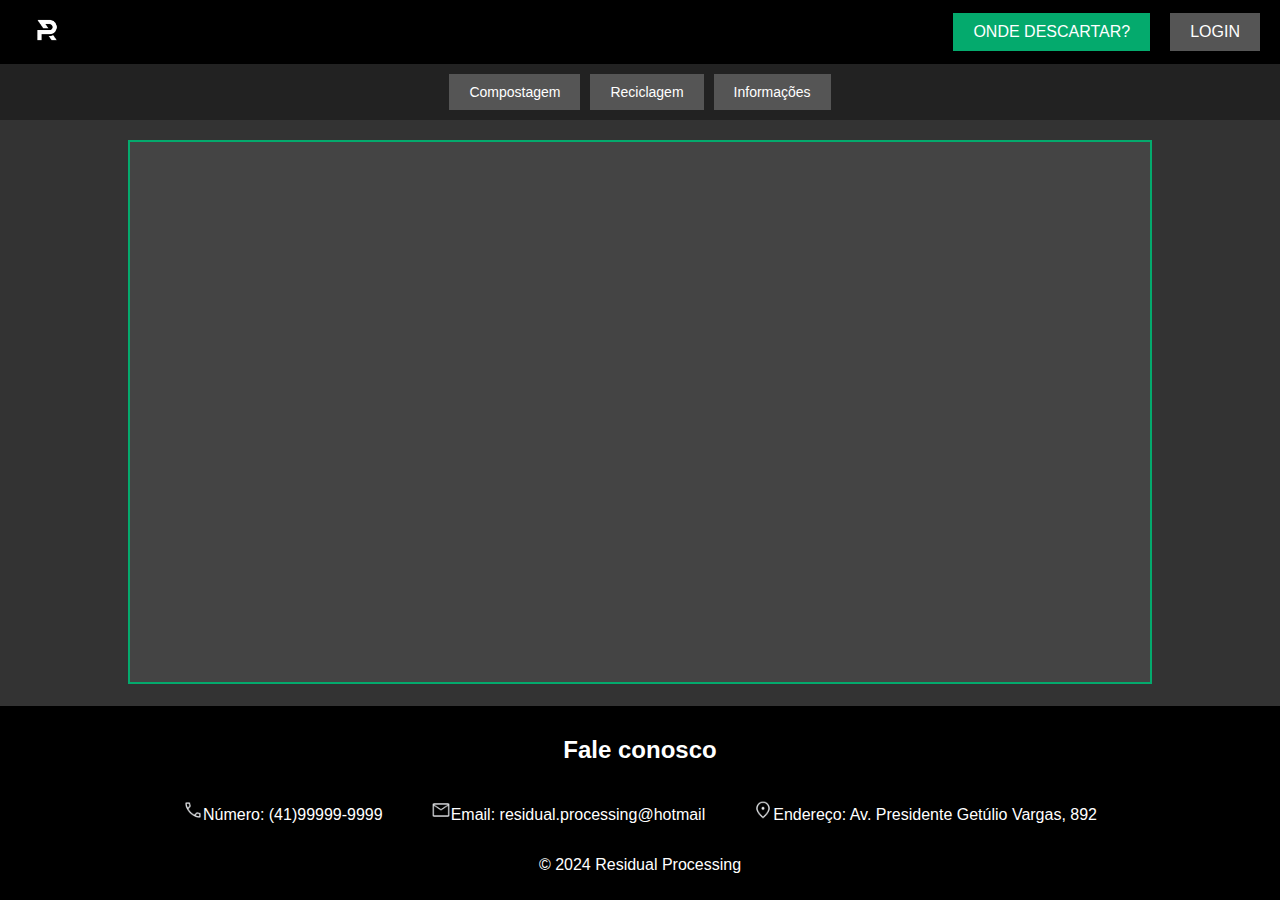
<file: index.html>
<!DOCTYPE html>
<html lang="pt-BR">
<head>
    <meta charset="UTF-8">
    <meta name="viewport" content="width=device-width, initial-scale=1.0">
    <link rel="apple-touch-icon" sizes="180x180" href="/apple-touch-icon.png">
    <link rel="icon" type="image/png" sizes="32x32" href="/favicon-32x32.png">
    <link rel="icon" type="image/png" sizes="16x16" href="/favicon-16x16.png">
    <title>Residual Processing</title>
    <link rel="stylesheet" href="styles/style.css">
</head>
<body>
    <header>
        <div class="logo">
          <a href="index.html"><img src="images/ResidualProcessingLogo.png" alt="Residual Processing"></a>
        </div>
        <nav class="main-nav">
            <a href="onde_descartar.html"><button class="descartar">ONDE DESCARTAR?</button></a>
            <a href="login.html"><button class="login">LOGIN</button></a>
        </nav>
    </header>
    <section class="categories">
      <a href="compostagem.html"><button>Compostagem</button></a>
      <a href="reciclagem.html"><button>Reciclagem</button></a>
      <a href="informacoes.html"><button>Informações</button></a>
    </section>

    <div class="mapa">
      <iframe src="https://geocuritiba.ippuc.org.br/MapaCadastral/" frameborder="0"></iframe>
    </div>

    <footer style="background-color: #000; text-align: center;">
      <h2>Fale conosco</h2>
      <div class="contato" style="display: flex; align-items: center; justify-content: center; gap: 3rem;">
        <p><img src="images/telefone.png" alt="" style="max-width: 20px;">Número: (41)99999-9999</p>
        <p><img src="images/email.png" alt="" style="max-width: 20px;">Email: residual.processing@hotmail</p>
        <p><img src="images/endereco.png" alt="" style="max-width: 20px;">Endereço: Av. Presidente Getúlio Vargas, 892</p>
      </div>
      <p>&copy 2024 Residual Processing</p>
    </footer>
</body>
</html>
</file>
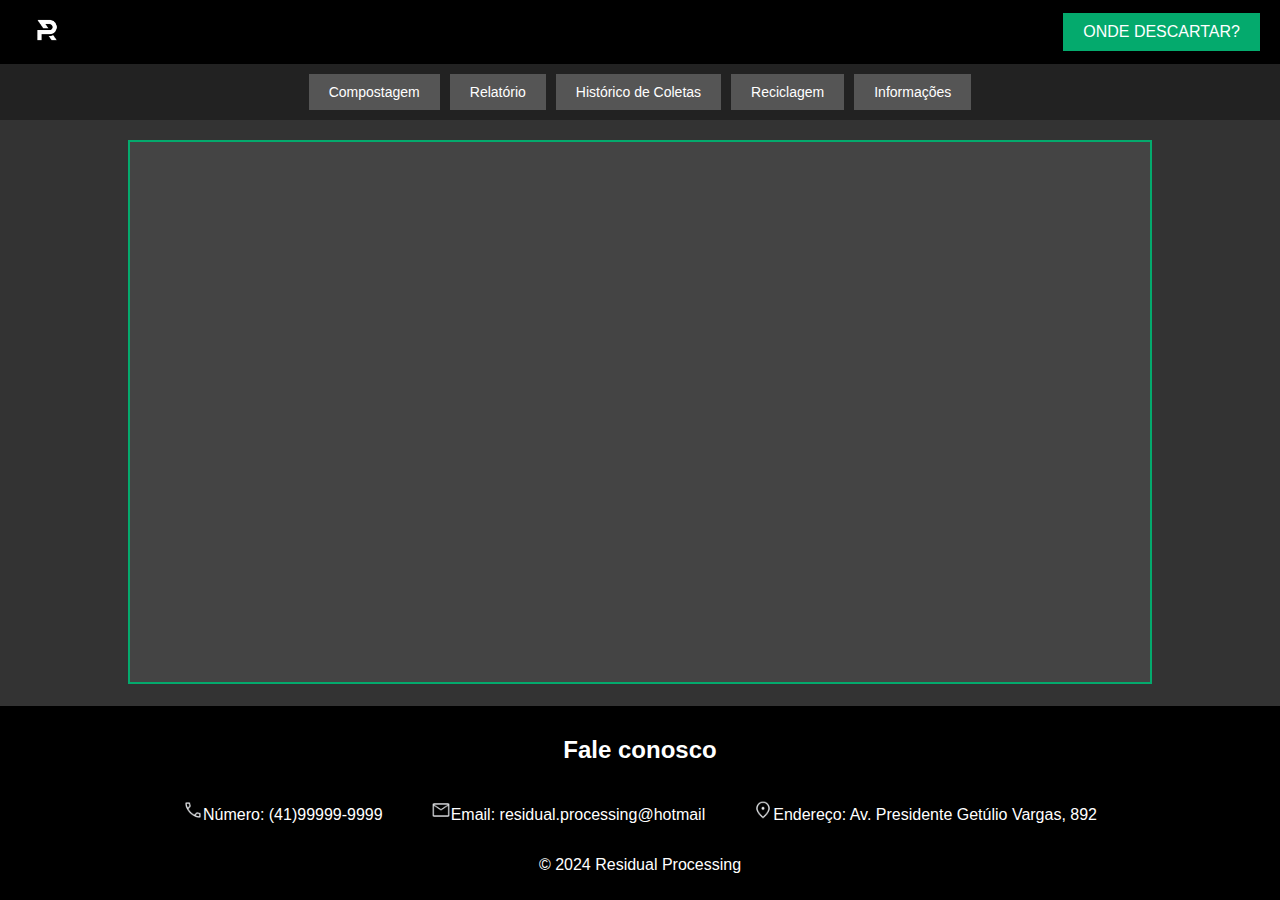
<file: cadastrado.html>
<!DOCTYPE html>
<html lang="pt-BR">
<head>
    <meta charset="UTF-8">
    <meta name="viewport" content="width=device-width, initial-scale=1.0">
    <link rel="apple-touch-icon" sizes="180x180" href="/apple-touch-icon.png">
    <link rel="icon" type="image/png" sizes="32x32" href="/favicon-32x32.png">
    <link rel="icon" type="image/png" sizes="16x16" href="/favicon-16x16.png">
    <title>Residual Processing</title>
    <link rel="stylesheet" href="styles/style_cadastrado.css">
</head>
<body>
    <header>
        <div class="logo">
          <a href="index.html"><img src="images/ResidualProcessingLogo.png" alt="Residual Processing"></a>
        </div>
        <nav class="main-nav">
            <button class="descartar">ONDE DESCARTAR?</button>
        </nav>
    </header>
    <section class="categories">
      <a href="compostagem.html"><button>Compostagem</button></a>
      <a href="relatorio.html"><button>Relatório</button></a>
      <a href="historico_de_coletas.html"><button>Histórico de Coletas</button></a>
      <a href="reciclagem.html"><button>Reciclagem</button></a>
      <a href="informacoes.html"><button>Informações</button></a>
    </section>

    <div class="mapa">
      <iframe src="https://geocuritiba.ippuc.org.br/MapaCadastral/" frameborder="0"></iframe>
    </div>

    <footer style="background-color: #000; text-align: center;">
      <h2>Fale conosco</h2>
      <div class="contato" style="display: flex; align-items: center; justify-content: center; gap: 3rem;">
        <p><img src="images/telefone.png" alt="" style="max-width: 20px;">Número: (41)99999-9999</p>
        <p><img src="images/email.png" alt="" style="max-width: 20px;">Email: residual.processing@hotmail</p>
        <p><img src="images/endereco.png" alt="" style="max-width: 20px;">Endereço: Av. Presidente Getúlio Vargas, 892</p>
      </div>
      <p>&copy 2024 Residual Processing</p>
    </footer>
</body>
</html>
</file>
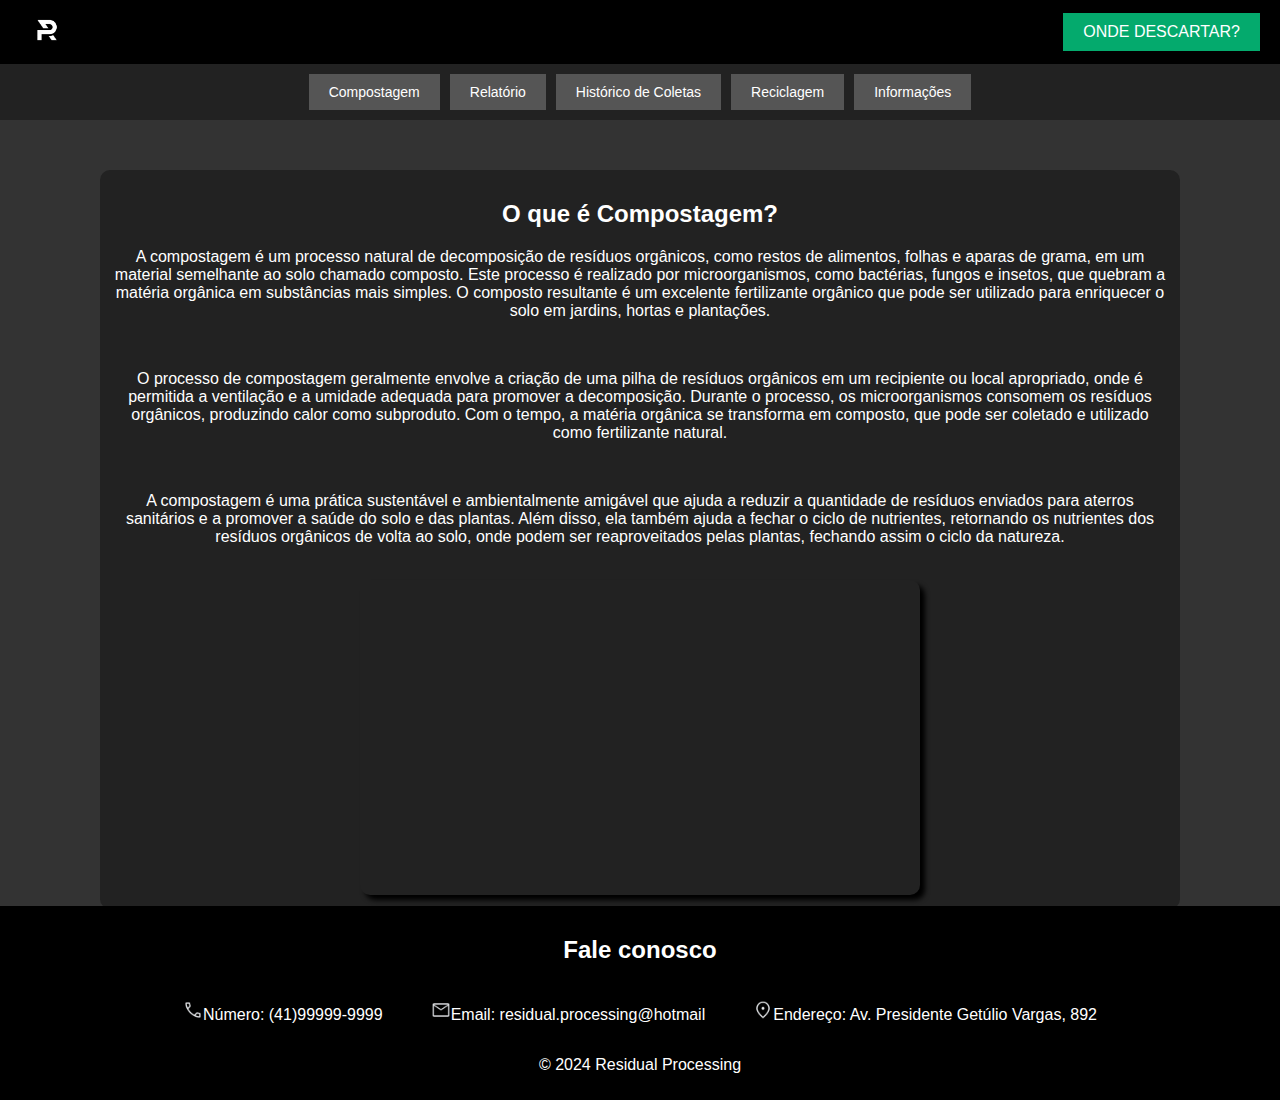
<file: compostagem.html>
<!DOCTYPE html>
<html lang="pt-BR">
<head>
    <meta charset="UTF-8">
    <meta name="viewport" content="width=device-width, initial-scale=1.0">
    <link rel="apple-touch-icon" sizes="180x180" href="/apple-touch-icon.png">
    <link rel="icon" type="image/png" sizes="32x32" href="/favicon-32x32.png">
    <link rel="icon" type="image/png" sizes="16x16" href="/favicon-16x16.png">
    <title>Compostagem</title>
    <link rel="stylesheet" href="styles/style.css">
</head>
<body>
    <header>
        <div class="logo">
            <a href="index.html"><img src="images/ResidualProcessingLogo.png" alt="Residual Processing"></a>
        </div>
        <nav class="main-nav">
            <button class="descartar">ONDE DESCARTAR?</button>
        </nav>
    </header>
    <section class="categories">
        <a href="compostagem.html"><button>Compostagem</button></a>
        <a href="relatorio.html"><button>Relatório</button></a>
        <a href="historico_de_coletas.html"><button>Histórico de Coletas</button></a>
        <a href="reciclagem.html"><button>Reciclagem</button></a>
        <a href="informacoes.html"><button>Informações</button></a>
    </section>

    <div class="content">
        <div class="recycling-page">
            <div class="topic">
                <h2>O que é Compostagem?</h2>
                <p>A compostagem é um processo natural de decomposição de resíduos orgânicos, como restos de alimentos, folhas e aparas de grama, em um material semelhante ao solo chamado composto. Este processo é realizado por microorganismos, como bactérias, fungos e insetos, que quebram a matéria orgânica em substâncias mais simples. O composto resultante é um excelente fertilizante orgânico que pode ser utilizado para enriquecer o solo em jardins, hortas e plantações.</p><br>
                <p>O processo de compostagem geralmente envolve a criação de uma pilha de resíduos orgânicos em um recipiente ou local apropriado, onde é permitida a ventilação e a umidade adequada para promover a decomposição. Durante o processo, os microorganismos consomem os resíduos orgânicos, produzindo calor como subproduto. Com o tempo, a matéria orgânica se transforma em composto, que pode ser coletado e utilizado como fertilizante natural.</p><br>
                <p>A compostagem é uma prática sustentável e ambientalmente amigável que ajuda a reduzir a quantidade de resíduos enviados para aterros sanitários e a promover a saúde do solo e das plantas. Além disso, ela também ajuda a fechar o ciclo de nutrientes, retornando os nutrientes dos resíduos orgânicos de volta ao solo, onde podem ser reaproveitados pelas plantas, fechando assim o ciclo da natureza.</p><br>
                <iframe width="560" height="315" src="https://www.youtube.com/embed/Hg742fMqJIY" title="Sustentabilidade em 1 minuto: o que é compostagem?" frameborder="0" allow="accelerometer; autoplay; clipboard-write; encrypted-media; gyroscope; picture-in-picture; web-share" referrerpolicy="strict-origin-when-cross-origin" allowfullscreen style="border-radius: 10px; box-shadow: #000 5px 5px 5px;"></iframe>
            </div>
        </div>
    </div>

    <footer style="background-color: #000; text-align: center;  position: absolute; bottom: -200px;">
        <h2>Fale conosco</h2>
        <div class="contato" style="display: flex; align-items: center; justify-content: center; gap: 3rem;">
            <p><img src="images/telefone.png" alt="" style="max-width: 20px;">Número: (41)99999-9999</p>
            <p><img src="images/email.png" alt="" style="max-width: 20px;">Email: residual.processing@hotmail</p>
            <p><img src="images/endereco.png" alt="" style="max-width: 20px;">Endereço: Av. Presidente Getúlio Vargas, 892</p>
        </div>
        <p>&copy 2024 Residual Processing</p>
    </footer>
</body>
</html>
</file>
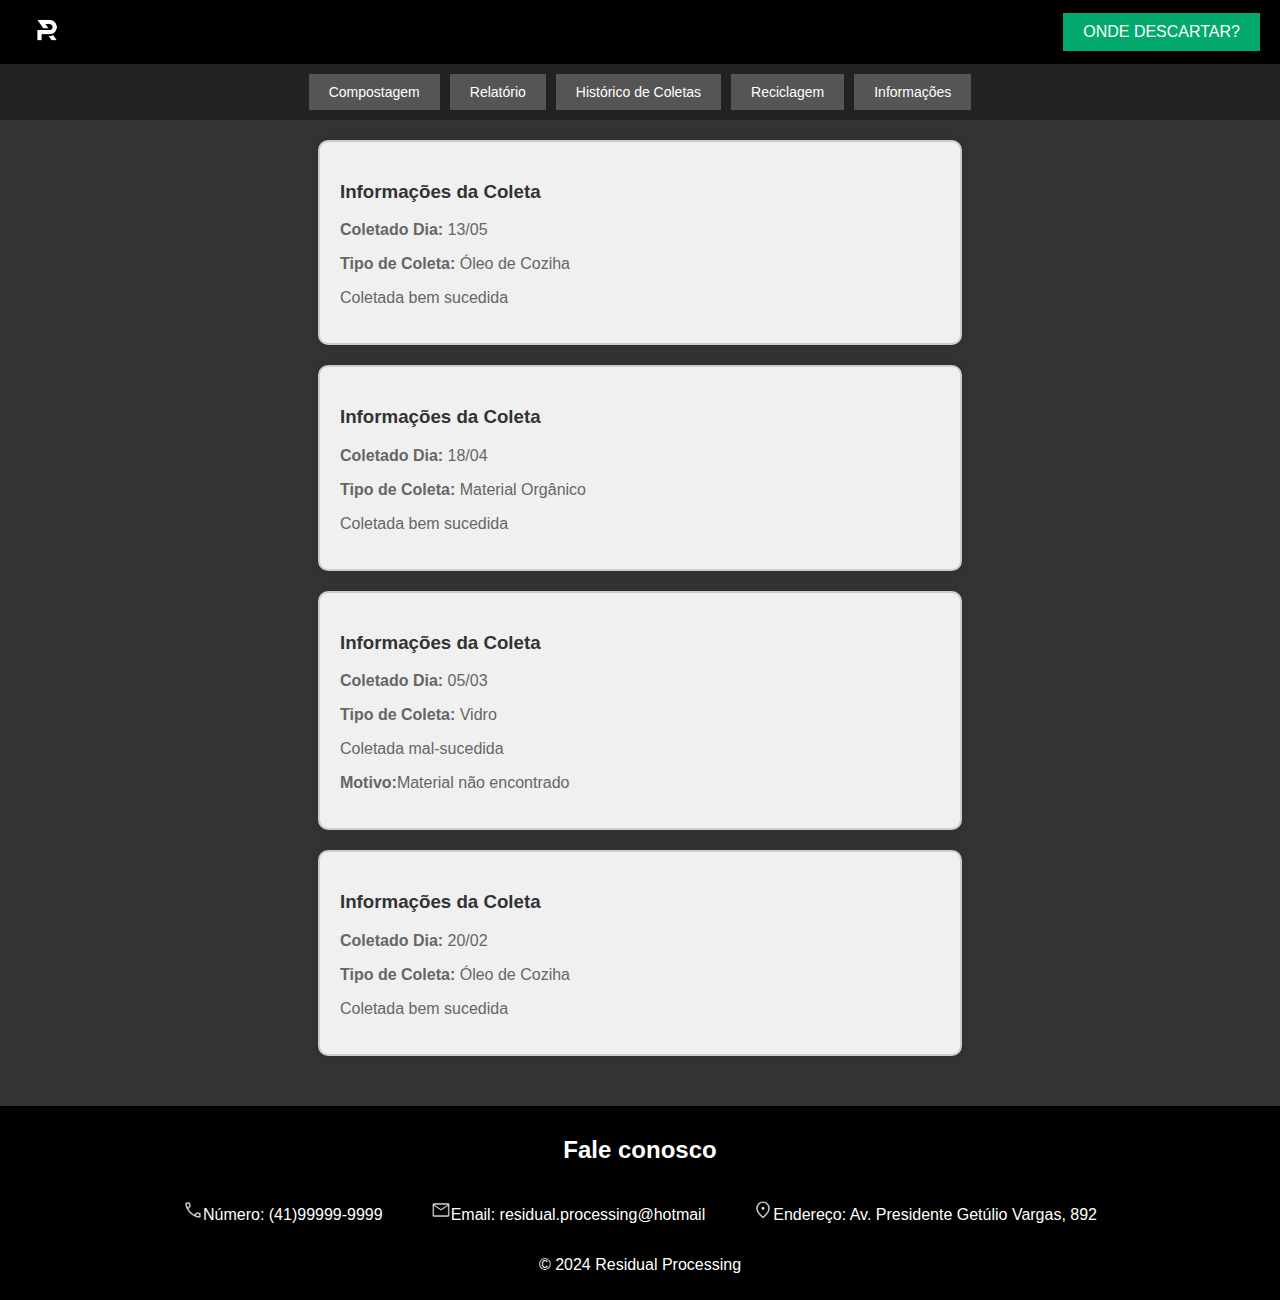
<file: historico_de_coletas.html>
<!DOCTYPE html>
<html lang="pt-BR">
<head>
    <meta charset="UTF-8">
    <meta name="viewport" content="width=device-width, initial-scale=1.0">
    <link rel="apple-touch-icon" sizes="180x180" href="/apple-touch-icon.png">
    <link rel="icon" type="image/png" sizes="32x32" href="/favicon-32x32.png">
    <link rel="icon" type="image/png" sizes="16x16" href="/favicon-16x16.png">
    <title>Histórico de coletas</title>
    <link rel="stylesheet" href="styles/style.css">
</head>
<body><!DOCTYPE html>
<html lang="pt-BR">
<head>
    <meta charset="UTF-8">
    <meta name="viewport" content="width=device-width, initial-scale=1.0">
    <title>Residual Processing</title>
    <link rel="stylesheet" href="styles/style.css">
</head>
<body>
    <header>
        <div class="logo">
            <a href="index.html"><img src="images/ResidualProcessingLogo.png" alt="Residual Processing"></a>
        </div>
        <nav class="main-nav">
        <a href="onde_descartar.html"><button class="descartar">ONDE DESCARTAR?</button></a>
        </nav>
    </header>
    <section class="categories">
        <a href="compostagem.html"><button>Compostagem</button></a>
        <a href="relatorio.html"><button>Relatório</button></a>
        <a href="historico_de_coletas.html"><button>Histórico de Coletas</button></a>
        <a href="reciclagem.html"><button>Reciclagem</button></a>
        <a href="informacoes.html"><button>Informações</button></a>
    </section>

    <div class="info-box">
        <h3>Informações da Coleta</h3>
        <p><span class="bold">Coletado Dia:</span> 13/05</p>
        <p><span class="bold">Tipo de Coleta:</span> Óleo de Coziha</p>
        <p>Coletada bem sucedida</p>
    </div>
    <div class="info-box">
        <h3>Informações da Coleta</h3>
        <p><span class="bold">Coletado Dia:</span> 18/04</p>
        <p><span class="bold">Tipo de Coleta:</span> Material Orgânico</p>
        <p>Coletada bem sucedida</p>
    </div>
    <div class="info-box">
        <h3>Informações da Coleta</h3>
        <p><span class="bold">Coletado Dia:</span> 05/03</p>
        <p><span class="bold">Tipo de Coleta:</span> Vidro</p>
        <p>Coletada mal-sucedida</p>
        <p><span class="bold">Motivo:</span>Material não encontrado</p>
    </div>
    <div class="info-box">
        <h3>Informações da Coleta</h3>
        <p><span class="bold">Coletado Dia:</span> 20/02</p>
        <p><span class="bold">Tipo de Coleta:</span> Óleo de Coziha</p>
        <p>Coletada bem sucedida</p>
    </div>

    <footer style="background-color: #000; text-align: center; position: absolute; bottom: -400px;">
      <h2>Fale conosco</h2>
      <div class="contato" style="display: flex; align-items: center; justify-content: center; gap: 3rem;">
        <p><img src="images/telefone.png" alt="" style="max-width: 20px;">Número: (41)99999-9999</p>
        <p><img src="images/email.png" alt="" style="max-width: 20px;">Email: residual.processing@hotmail</p>
        <p><img src="images/endereco.png" alt="" style="max-width: 20px;">Endereço: Av. Presidente Getúlio Vargas, 892</p>
      </div>
      <p>&copy 2024 Residual Processing</p>
    </footer>
</body>
</html>
</file>
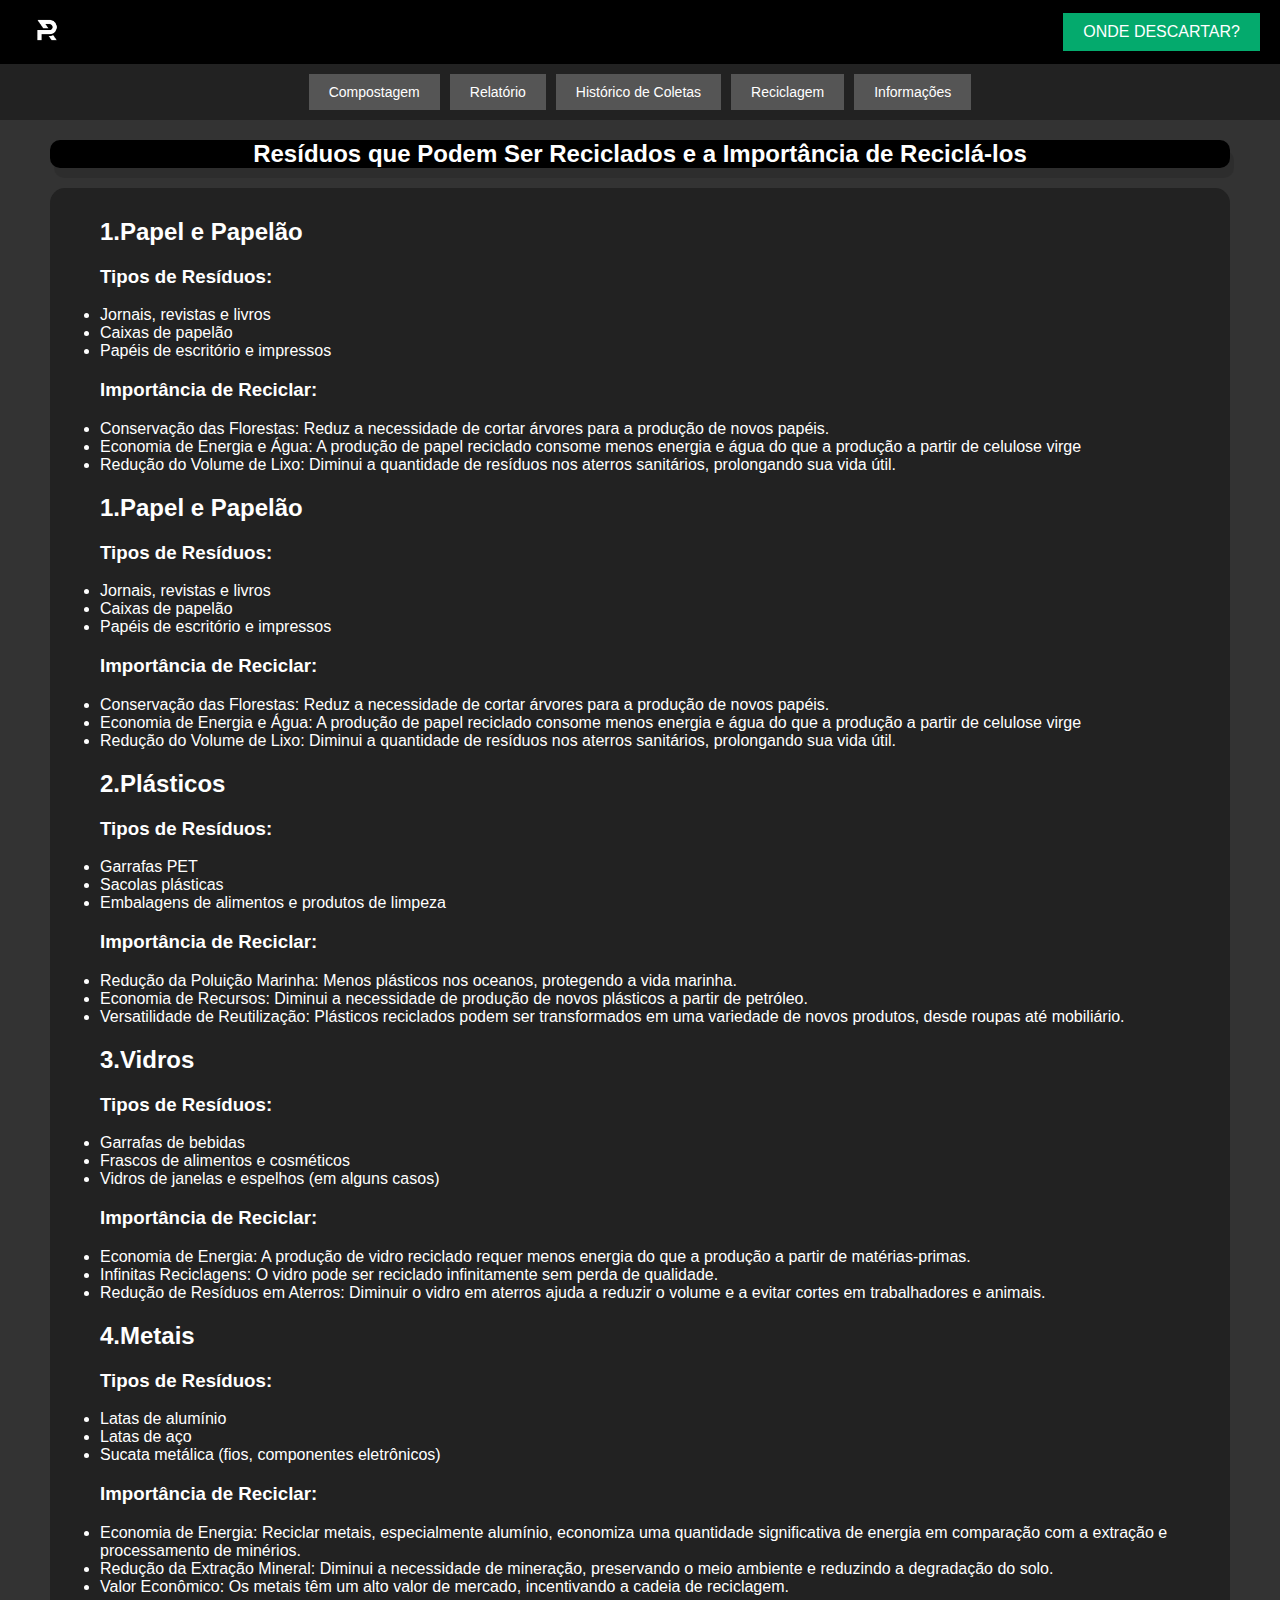
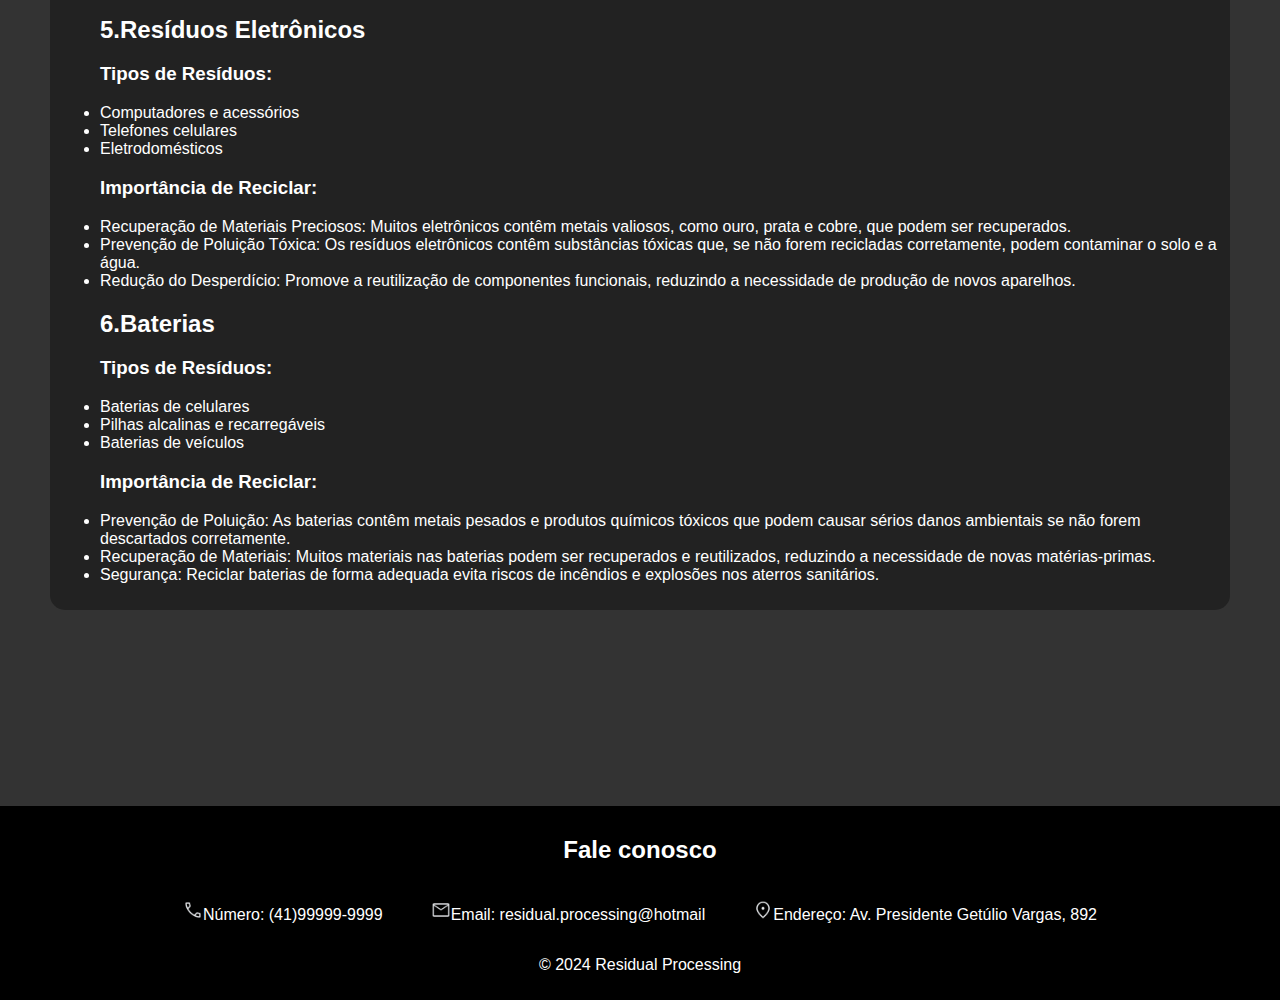
<file: informacoes.html>
<!DOCTYPE html>
<html lang="pt-BR">
<head>
    <meta charset="UTF-8">
    <meta name="viewport" content="width=device-width, initial-scale=1.0">
    <link rel="apple-touch-icon" sizes="180x180" href="/apple-touch-icon.png">
    <link rel="icon" type="image/png" sizes="32x32" href="/favicon-32x32.png">
    <link rel="icon" type="image/png" sizes="16x16" href="/favicon-16x16.png">
    <title>Informações</title>
    <link rel="stylesheet" href="styles/style.css">
</head>
<body>
    <header>
        <div class="logo">
          <a href="index.html"><img src="images/ResidualProcessingLogo.png" alt="Residual Processing"></a>
        </div>
        <nav class="main-nav">
            <a href="onde_descartar.html"><button class="descartar">ONDE DESCARTAR?</button></a>
        </nav>
    </header>
    <section class="categories">
      <a href="compostagem.html"><button>Compostagem</button></a>
      <a href="relatorio.html"><button>Relatório</button></a>
      <a href="historico_de_coletas.html"><button>Histórico de Coletas</button></a>
      <a href="reciclagem.html"><button>Reciclagem</button></a>
      <a href="informacoes.html"><button>Informações</button></a>
    </section>

    <div class="titulo_informacoes">
      <h2>Resíduos que Podem Ser Reciclados e a Importância de Reciclá-los</h2>
    </div>

    <div class="materiais_reciclagem"> 
      <div class="itens_reciclagem">
        <ul>
          <h2>
            1.Papel e Papelão
          </h2>
          <h3>
            Tipos de Resíduos:
          </h3>
          <li>Jornais, revistas e livros</li>
          <li>Caixas de papelão</li>
          <li>Papéis de escritório e impressos</li>
          <h3>
            Importância de Reciclar:
          </h3>
          <li>Conservação das Florestas: Reduz a necessidade de cortar árvores para a produção de novos papéis.</li>
          <li>Economia de Energia e Água: A produção de papel reciclado consome menos energia e água do que a produção a partir de celulose virge</li>
          <li>Redução do Volume de Lixo: Diminui a quantidade de resíduos nos aterros sanitários, prolongando sua vida útil.</li>
        </ul>
      </div>
      <div class="itens_reciclagem">
        <ul>
          <h2>
            1.Papel e Papelão
          </h2>
          <h3>
            Tipos de Resíduos:
          </h3>
          <li>Jornais, revistas e livros</li>
          <li>Caixas de papelão</li>
          <li>Papéis de escritório e impressos</li>
          <h3>
            Importância de Reciclar:
          </h3>
          <li>Conservação das Florestas: Reduz a necessidade de cortar árvores para a produção de novos papéis.</li>
          <li>Economia de Energia e Água: A produção de papel reciclado consome menos energia e água do que a produção a partir de celulose virge</li>
          <li>Redução do Volume de Lixo: Diminui a quantidade de resíduos nos aterros sanitários, prolongando sua vida útil.</li>
        </ul>
      </div>
      <div class="itens_reciclagem">
        <ul>
          <h2>
            2.Plásticos
          </h2>
          <h3>
            Tipos de Resíduos:
          </h3>
          <li>Garrafas PET</li>
          <li>Sacolas plásticas</li>
          <li>Embalagens de alimentos e produtos de limpeza</li>
          <h3>
            Importância de Reciclar:
          </h3>
          <li>Redução da Poluição Marinha: Menos plásticos nos oceanos, protegendo a vida marinha.</li>
          <li>Economia de Recursos: Diminui a necessidade de produção de novos plásticos a partir de petróleo.</li>
          <li>Versatilidade de Reutilização: Plásticos reciclados podem ser transformados em uma variedade de novos produtos, desde roupas até mobiliário.</li>
        </ul>
      </div>
      <div class="itens_reciclagem">
        <ul>
          <h2>
            3.Vidros
          </h2>
          <h3>
            Tipos de Resíduos:
          </h3>
          <li>Garrafas de bebidas</li>
          <li>Frascos de alimentos e cosméticos</li>
          <li>Vidros de janelas e espelhos (em alguns casos)</li>
          <h3>
            Importância de Reciclar:
          </h3>
          <li>Economia de Energia: A produção de vidro reciclado requer menos energia do que a produção a partir de matérias-primas.</li>
          <li>Infinitas Reciclagens: O vidro pode ser reciclado infinitamente sem perda de qualidade.</li>
          <li>Redução de Resíduos em Aterros: Diminuir o vidro em aterros ajuda a reduzir o volume e a evitar cortes em trabalhadores e animais.</li>
        </ul>
      </div>
      <div class="itens_reciclagem">
        <ul>
          <h2>
            4.Metais
          <h3>
            Tipos de Resíduos:
          </h3>
          <li>Latas de alumínio</li>
          <li>Latas de aço</li>
          <li>Sucata metálica (fios, componentes eletrônicos)</li>
          <h3>
            Importância de Reciclar:
          </h3>
          <li>Economia de Energia: Reciclar metais, especialmente alumínio, economiza uma quantidade significativa de energia em comparação com a extração e processamento de minérios.</li>
          <li>Redução da Extração Mineral: Diminui a necessidade de mineração, preservando o meio ambiente e reduzindo a degradação do solo.</li>
          <li>Valor Econômico: Os metais têm um alto valor de mercado, incentivando a cadeia de reciclagem.</li>
        </ul>
      </div>
      <div class="itens_reciclagem">
        <ul>
          <h2>
            5.Resíduos Eletrônicos
          </h2>
          <h3>
            Tipos de Resíduos:
          </h3>
          <li>Computadores e acessórios</li>
          <li>Telefones celulares</li>
          <li>Eletrodomésticos</li>
          <h3>
            Importância de Reciclar:
          </h3>
          <li>Recuperação de Materiais Preciosos: Muitos eletrônicos contêm metais valiosos, como ouro, prata e cobre, que podem ser recuperados.</li>
          <li>Prevenção de Poluição Tóxica: Os resíduos eletrônicos contêm substâncias tóxicas que, se não forem recicladas corretamente, podem contaminar o solo e a água.</li>
          <li>Redução do Desperdício: Promove a reutilização de componentes funcionais, reduzindo a necessidade de produção de novos aparelhos.</li>
        </ul>
      </div>
      <div class="itens_reciclagem">
        <ul>
          <h2>
            6.Baterias
          </h2>
          <h3>
            Tipos de Resíduos:
          </h3>
          <li>Baterias de celulares</li>
          <li>Pilhas alcalinas e recarregáveis</li>
          <li>Baterias de veículos</li>
          <h3>
            Importância de Reciclar:
          </h3>
          <li>Prevenção de Poluição: As baterias contêm metais pesados e produtos químicos tóxicos que podem causar sérios danos ambientais se não forem descartados corretamente.</li>
          <li>Recuperação de Materiais: Muitos materiais nas baterias podem ser recuperados e reutilizados, reduzindo a necessidade de novas matérias-primas.</li>
          <li>Segurança: Reciclar baterias de forma adequada evita riscos de incêndios e explosões nos aterros sanitários.</li>
        </ul>
      </div>
    </div>



    <footer style="background-color: #000; text-align: center; position: absolute; bottom: -1700px;">
      <h2>Fale conosco</h2>
      <div class="contato" style="display: flex; align-items: center; justify-content: center; gap: 3rem; ">
        <p><img src="images/telefone.png" alt="" style="max-width: 20px;">Número: (41)99999-9999</p>
        <p><img src="images/email.png" alt="" style="max-width: 20px;">Email: residual.processing@hotmail</p>
        <p><img src="images/endereco.png" alt="" style="max-width: 20px;">Endereço: Av. Presidente Getúlio Vargas, 892</p>
      </div>
      <p>&copy 2024 Residual Processing</p>
    </footer>
</body>
</html>
</file>
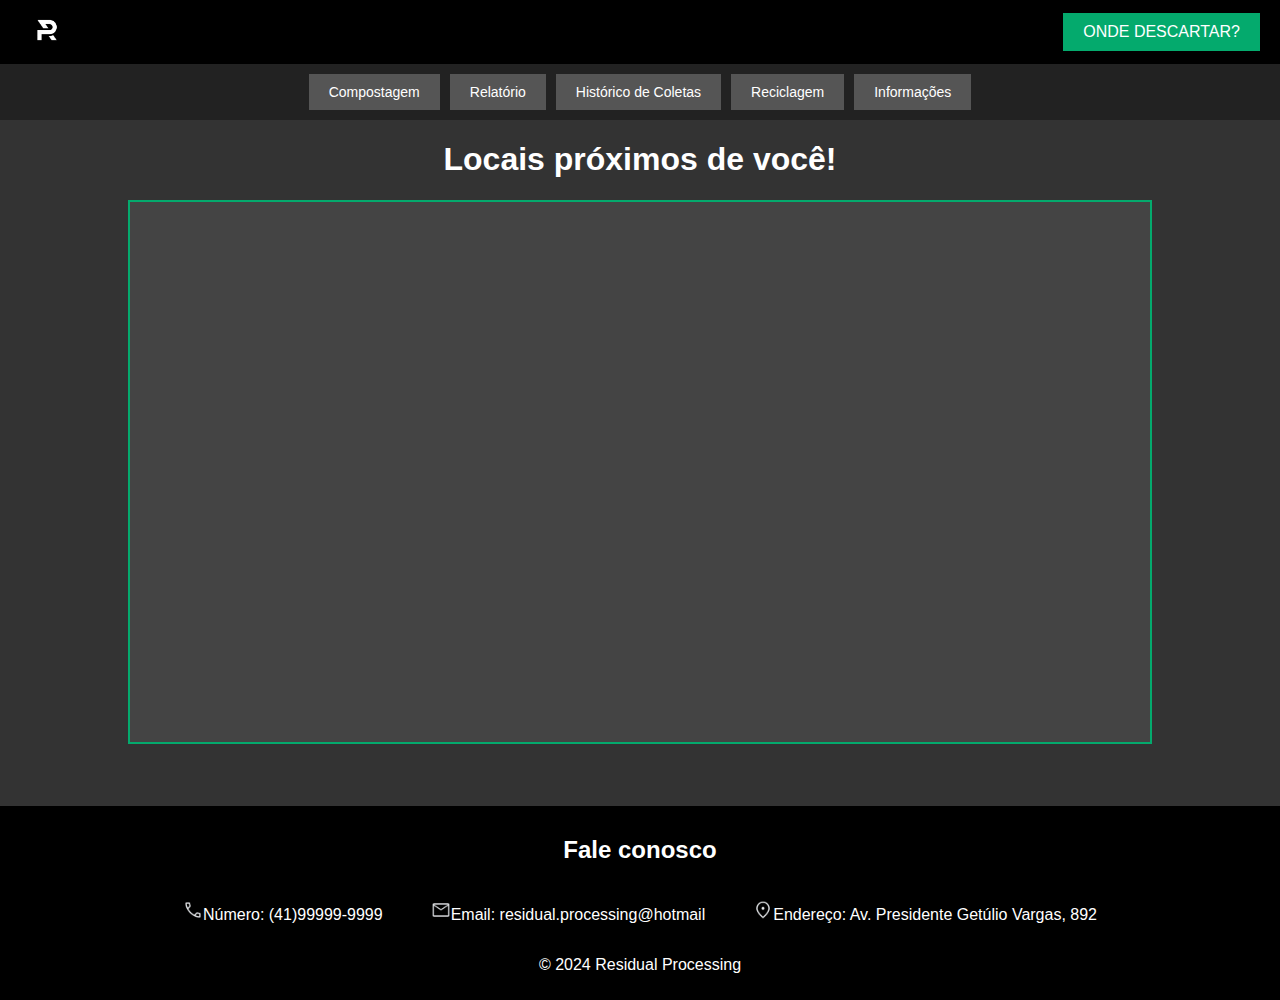
<file: onde_descartar.html>
<!DOCTYPE html>
<html lang="pt-BR">
<head>
    <meta charset="UTF-8">
    <meta name="viewport" content="width=device-width, initial-scale=1.0">
    <link rel="apple-touch-icon" sizes="180x180" href="/apple-touch-icon.png">
    <link rel="icon" type="image/png" sizes="32x32" href="/favicon-32x32.png">
    <link rel="icon" type="image/png" sizes="16x16" href="/favicon-16x16.png">
    <title>Onde descartar?</title>
    <link rel="stylesheet" href="styles/style.css">
</head>
<body>
    <header>
        <div class="logo">
            <a href="index.html"><img src="images/ResidualProcessingLogo.png" alt="Residual Processing"></a>
        </div>
        <nav class="main-nav">
        <a href="onde_descartar.html"><button class="descartar">ONDE DESCARTAR?</button></a>
        </nav>
    </header>
    <section class="categories">
        <a href="compostagem.html"><button>Compostagem</button></a>
        <a href="relatorio.html"><button>Relatório</button></a>
        <a href="historico_de_coletas.html"><button>Histórico de Coletas</button></a>
        <a href="reciclagem.html"><button>Reciclagem</button></a>
        <a href="informacoes.html"><button>Informações</button></a>
    </section>

    <h1 style="text-align: center;">Locais próximos de você!</h1>

    <div class="mapa">
      <iframe src="https://geocuritiba.ippuc.org.br/MapaCadastral/" frameborder="0"></iframe>
    </div>

    <footer style="background-color: #000; text-align: center; position: absolute; bottom: -100px;">
      <h2>Fale conosco</h2>
      <div class="contato" style="display: flex; align-items: center; justify-content: center; gap: 3rem;">
        <p><img src="images/telefone.png" alt="" style="max-width: 20px;">Número: (41)99999-9999</p>
        <p><img src="images/email.png" alt="" style="max-width: 20px;">Email: residual.processing@hotmail</p>
        <p><img src="images/endereco.png" alt="" style="max-width: 20px;">Endereço: Av. Presidente Getúlio Vargas, 892</p>
      </div>
      <p>&copy 2024 Residual Processing</p>
    </footer>
</body>
</html>
</file>
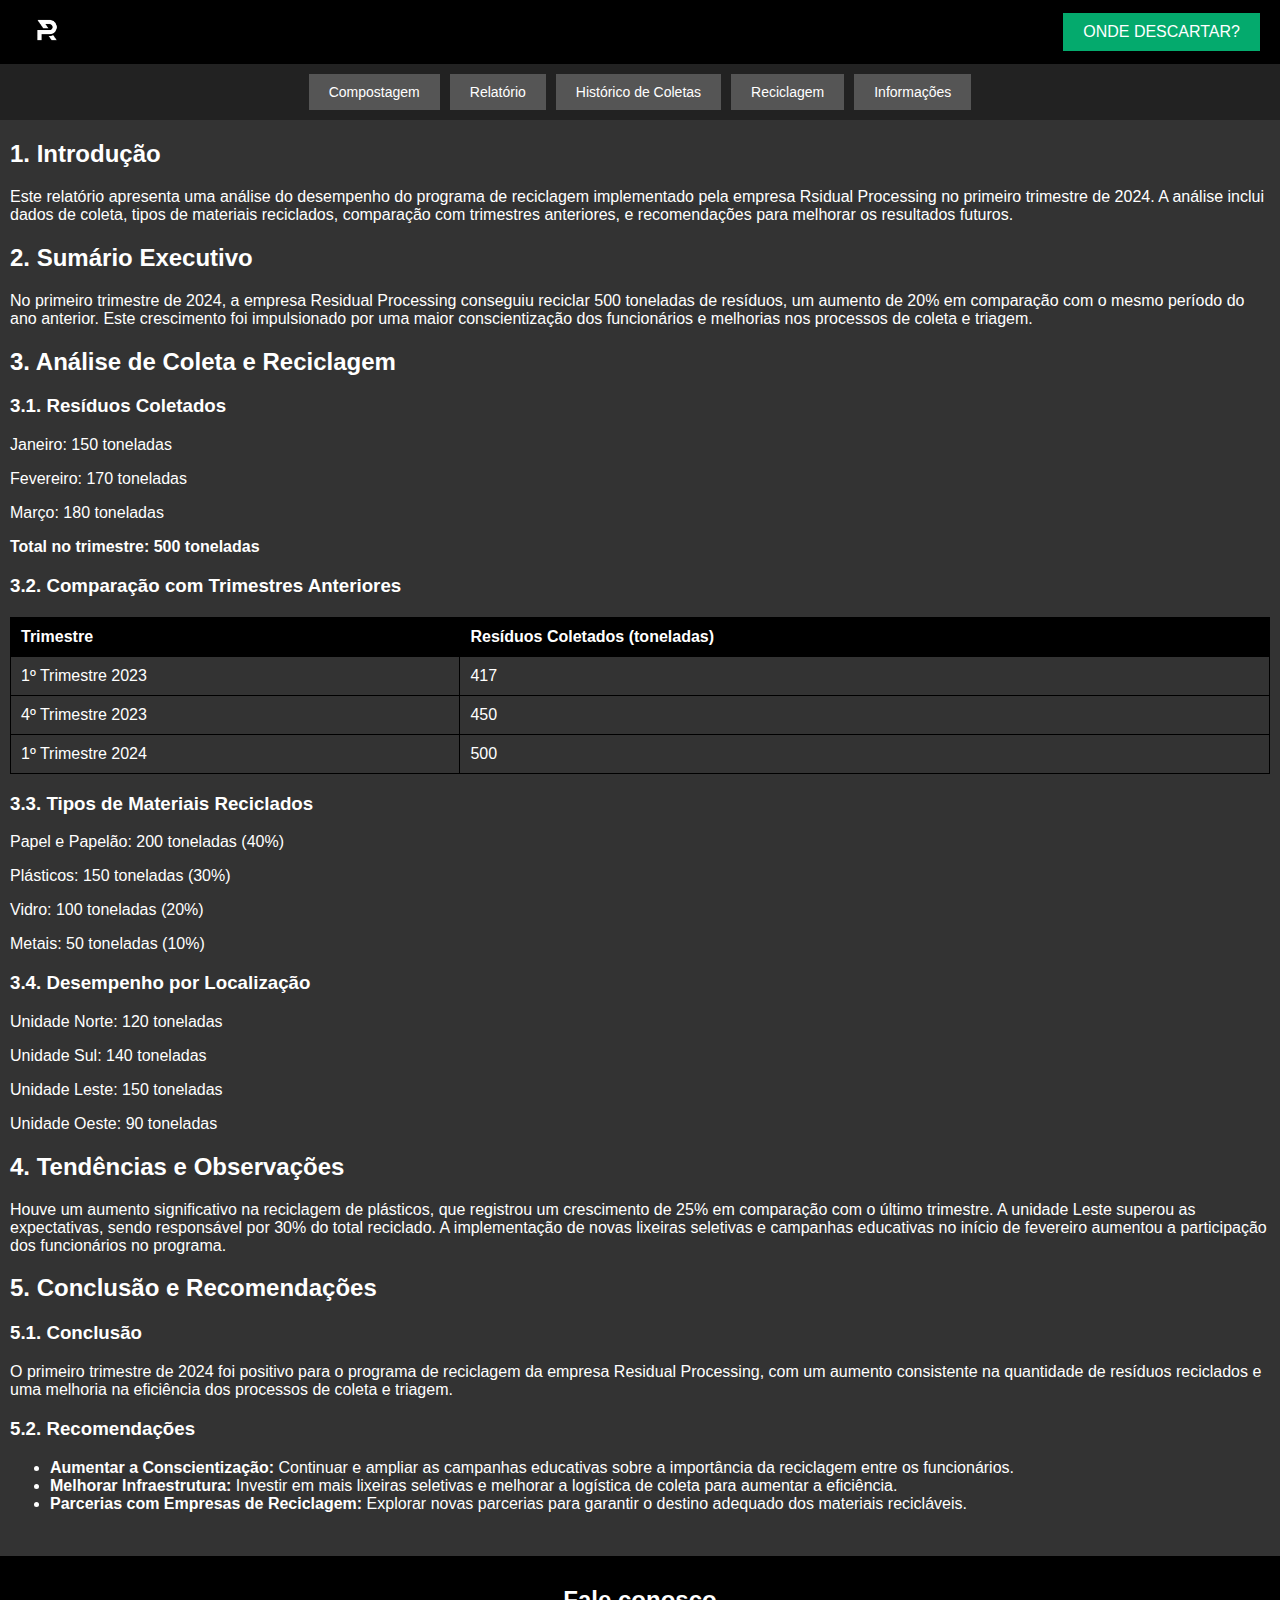
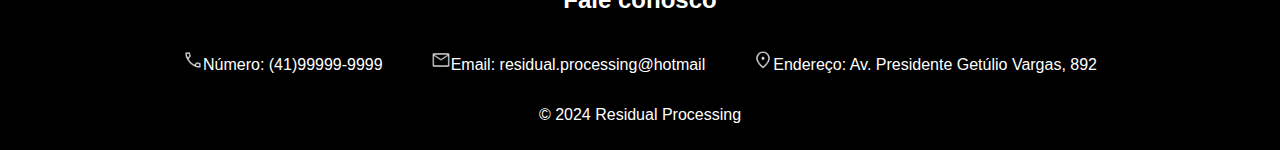
<file: relatorio.html>
<!DOCTYPE html>
<html lang="pt-BR">
<head>
    <meta charset="UTF-8">
    <meta name="viewport" content="width=device-width, initial-scale=1.0">
    <title>Residual Processing</title>
    <link rel="stylesheet" href="styles/style.css">
</head>
<body>
    <header>
        <div class="logo">
            <a href="index.html"><img src="images/ResidualProcessingLogo.png" alt="Residual Processing"></a>
        </div>
        <nav class="main-nav">
            <a href="onde_descartar.html"><button class="descartar">ONDE DESCARTAR?</button></a>
        </nav>
    </header>
    <section class="categories">
        <a href="compostagem.html"><button>Compostagem</button></a>
        <a href="relatorio.html"><button>Relatório</button></a>
        <a href="historico_de_coletas.html"><button>Histórico de Coletas</button></a>
        <a href="reciclagem.html"><button>Reciclagem</button></a>
        <a href="informacoes.html"><button>Informações</button></a>
    </section>

    <div class="relatorios">
        <section>
            <h2>1. Introdução</h2>
            <p>Este relatório apresenta uma análise do desempenho do programa de reciclagem implementado pela empresa Rsidual Processing no primeiro trimestre de 2024. A análise inclui dados de coleta, tipos de materiais reciclados, comparação com trimestres anteriores, e recomendações para melhorar os resultados futuros.</p>
        </section>

        <section>
            <h2>2. Sumário Executivo</h2>
            <p>No primeiro trimestre de 2024, a empresa Residual Processing conseguiu reciclar 500 toneladas de resíduos, um aumento de 20% em comparação com o mesmo período do ano anterior. Este crescimento foi impulsionado por uma maior conscientização dos funcionários e melhorias nos processos de coleta e triagem.</p>
        </section>

        <section>
            <h2>3. Análise de Coleta e Reciclagem</h2>
            <h3>3.1. Resíduos Coletados</h3>
            <p>Janeiro: 150 toneladas</p>
            <p>Fevereiro: 170 toneladas</p>
            <p>Março: 180 toneladas</p>
            <p><strong>Total no trimestre: 500 toneladas</strong></p>

            <h3>3.2. Comparação com Trimestres Anteriores</h3>
            <table>
                <thead>
                    <tr>
                        <th>Trimestre</th>
                        <th>Resíduos Coletados (toneladas)</th>
                    </tr>
                </thead>
                <tbody>
                    <tr>
                        <td>1º Trimestre 2023</td>
                        <td>417</td>
                    </tr>
                    <tr>
                        <td>4º Trimestre 2023</td>
                        <td>450</td>
                    </tr>
                    <tr>
                        <td>1º Trimestre 2024</td>
                        <td>500</td>
                    </tr>
                </tbody>
            </table>

            <h3>3.3. Tipos de Materiais Reciclados</h3>
            <p>Papel e Papelão: 200 toneladas (40%)</p>
            <p>Plásticos: 150 toneladas (30%)</p>
            <p>Vidro: 100 toneladas (20%)</p>
            <p>Metais: 50 toneladas (10%)</p>

            <h3>3.4. Desempenho por Localização</h3>
            <p>Unidade Norte: 120 toneladas</p>
            <p>Unidade Sul: 140 toneladas</p>
            <p>Unidade Leste: 150 toneladas</p>
            <p>Unidade Oeste: 90 toneladas</p>
        </section>

        <section>
            <h2>4. Tendências e Observações</h2>
            <p>Houve um aumento significativo na reciclagem de plásticos, que registrou um crescimento de 25% em comparação com o último trimestre. A unidade Leste superou as expectativas, sendo responsável por 30% do total reciclado. A implementação de novas lixeiras seletivas e campanhas educativas no início de fevereiro aumentou a participação dos funcionários no programa.</p>
        </section>

        <section>
            <h2>5. Conclusão e Recomendações</h2>
            <h3>5.1. Conclusão</h3>
            <p>O primeiro trimestre de 2024 foi positivo para o programa de reciclagem da empresa Residual Processing, com um aumento consistente na quantidade de resíduos reciclados e uma melhoria na eficiência dos processos de coleta e triagem.</p>

            <h3>5.2. Recomendações</h3>
            <ul>
                <li><strong>Aumentar a Conscientização:</strong> Continuar e ampliar as campanhas educativas sobre a importância da reciclagem entre os funcionários.</li>
                <li><strong>Melhorar Infraestrutura:</strong> Investir em mais lixeiras seletivas e melhorar a logística de coleta para aumentar a eficiência.</li>
                <li><strong>Parcerias com Empresas de Reciclagem:</strong> Explorar novas parcerias para garantir o destino adequado dos materiais recicláveis.</li>
            </ul>
        </section>
    </div>

    <footer style="background-color: #000; text-align: center; position: absolute; bottom:-850px;">
      <h2>Fale conosco</h2>
      <div class="contato" style="display: flex; align-items: center; justify-content: center; gap: 3rem;">
        <p><img src="images/telefone.png" alt="" style="max-width: 20px;">Número: (41)99999-9999</p>
        <p><img src="images/email.png" alt="" style="max-width: 20px;">Email: residual.processing@hotmail</p>
        <p><img src="images/endereco.png" alt="" style="max-width: 20px;">Endereço: Av. Presidente Getúlio Vargas, 892</p>
      </div>
      <p>&copy 2024 Residual Processing</p>
    </footer>
</body>
</html>
</file>
<file: styles/style.css>
body {
  font-family: Arial, sans-serif;
  margin: 0;
  padding: 0;
  background-color: #333;
  color: #fff;
  padding-bottom: 60px; /* Espaço para o rodapé fixo */
}

header {
  display: flex;
  justify-content: space-between;
  align-items: center;
  padding: 10px 20px;
  background-color: #000;
}

.logo img {
  height: 40px;
}

.main-nav {
  display: flex;
  gap: 20px;
}

.main-nav button {
  background-color: #04aa6d;
  border: none;
  padding: 10px 20px;
  color: white;
  font-size: 16px;
  cursor: pointer;
}

.main-nav button.login {
  background-color: #555;
}

.categories {
  display: flex;
  justify-content: center;
  gap: 10px;
  padding: 10px;
  background-color: #222;
}

.categories button {
  background-color: #555;
  border: none;
  padding: 10px 20px;
  color: white;
  font-size: 14px;
  cursor: pointer;
  transition: 0.4s;
}

.categories button:hover{
  background-color: black;
  border-radius: 10px;
}

.categories a {
  text-decoration: none;
  color: white;
}

.banner {
  position: relative;
  text-align: center;
}

.banner img {
  width: 100%;
  height: auto;
  opacity: 0.5;
}

.banner-text {
  position: absolute;
  bottom: 20px;
  left: 20px;
  font-size: 24px;
  font-weight: bold;
}

.mapa {
  display: flex;
  align-items: center;
  justify-content: center;
  margin: 20px auto; 
  padding: 20px; 
  background-color: #444; 
  border: 2px solid #04aa6d; 
  width: 80%; 
  box-sizing: border-box; 
}

.mapa iframe {
  width: 100%;
  height: 500px; 
  border: none; 
}

.login a {
  text-decoration: none;
  color: white;
}

.main-nav button{
  transition: 0.4s;
}

.main-nav button:hover{
  background-color: #04aa6d;
  transition: 0.4s;
  border-radius: 10px;
}

footer {
  position: fixed;
  bottom: 0;
  width: 100%;
  background-color: #000;
  text-align: center;
  padding: 10px 0;
}

.contato {
  display: flex;
  align-items: center;
  justify-content: center;
  gap: 3rem;
}

.bottom-section {
  display: flex;
  justify-content: space-between;
  background-color: #555; /* Ou a cor desejada */
  padding: 20px;
}

.secondmapa {
  width: 45%; /* Ajuste conforme desejado */
}

.form {
  width: 45%; /* Ajuste conforme desejado */
}

.form form {
  display: flex;
  flex-direction: column;
}

.form label, .form input, .form textarea, .form button {
  margin-bottom: 10px;
}

@media (max-width: 600px) {
  header {
    flex-direction: column;
    text-align: center;
  }

  .main-nav {
    flex-direction: column;
    gap: 10px;
  }

  .categories {
    flex-direction: column;
    gap: 10px;
  }

  .mapa {
    width: 100%;
    padding: 10px;
    border: none;
  }

  footer {
    padding: 5px 0; /* Ajustando o padding no modo responsivo */
  }

  .contato p {
    font-size: 12px; /* Ajustando o tamanho da fonte no modo responsivo */
  }

  footer h2 {
    font-size: 14px; /* Ajustando o tamanho da fonte no modo responsivo */
  }
}

@media (min-width: 601px) and (max-width: 1024px) {
  .main-nav button {
    padding: 8px 16px;
    font-size: 14px;
  }

  .categories button {
    padding: 8px 16px;
    font-size: 12px;
  }

  .mapa {
    width: 90%;
  }
}

@media (min-width: 1025px) {
  .main-nav button {
    padding: 10px 20px;
    font-size: 16px;
  }

  .categories button {
    padding: 10px 20px;
    font-size: 14px;
  }

  .mapa {
    width: 80%;
  }
}

.info-box{
  background-color: #f0f0f0;
  border: 2px solid #ccc;
  border-radius: 10px;
  padding: 20px;
  box-shadow: 0 0 10px rgba(0, 0, 0, 0.1);
  margin: 20px auto;
  max-width: 600px;
}

.info-box h3{
  color: #333;
}

.info-box p {
  color: #666;
}

.bold {
  font-weight: bold;
}

.content{
  margin-top: 50px;
  border-radius: 15px;
  margin-left: 100px;
  margin-right: 100px;
}

.topic{
  text-align: center;
  background-color: #222;
  border-radius: 10px;
  padding: 10px;
}

.titulo_informacoes{
  text-align: center;
  background: #000;
  margin-left: 50px;
  margin-right: 50px;
  border-radius: 10px;
  box-shadow:  4px 10px rgba(0, 0, 0, 0.1);
}

.materiais_reciclagem{
  background-color: #222;
  margin-left: 50px;
  margin-right: 50px;
  border-radius: 15px;
  padding: 10px;
}

.relatorios{
  margin: 10px;
}

table {
  width: 100%;
  border-collapse: collapse;
  margin-top: 20px;
}

table, th, td {
  border: 1px solid #000000;
}

th, td {
  padding: 10px;
  text-align: left;
}

th {
  background-color: #000000;
}
</file>
<file: styles/style_cadastrado.css>
body {
  font-family: Arial, sans-serif;
  margin: 0;
  padding: 0;
  background-color: #333;
  color: #fff;
  padding-bottom: 60px; /* Espaço para o rodapé fixo */
}

header {
  display: flex;
  justify-content: space-between;
  align-items: center;
  padding: 10px 20px;
  background-color: #000;
}

.logo img {
  height: 40px;
}

.main-nav {
  display: flex;
  gap: 20px;
}

.main-nav button {
  background-color: #04aa6d;
  border: none;
  padding: 10px 20px;
  color: white;
  font-size: 16px;
  cursor: pointer;
}

.main-nav button.login {
  background-color: #555;
}

.categories {
  display: flex;
  justify-content: center;
  gap: 10px;
  padding: 10px;
  background-color: #222;
}

.categories button {
  background-color: #555;
  border: none;
  padding: 10px 20px;
  color: white;
  font-size: 14px;
  cursor: pointer;
  transition: 0.4s;
}

.categories button:hover{
  background-color: black;
  border-radius: 10px;
}

.categories a {
  text-decoration: none;
  color: white;
}

.banner {
  position: relative;
  text-align: center;
}

.banner img {
  width: 100%;
  height: auto;
  opacity: 0.5;
}

.banner-text {
  position: absolute;
  bottom: 20px;
  left: 20px;
  font-size: 24px;
  font-weight: bold;
}

.mapa {
  display: flex;
  align-items: center;
  justify-content: center;
  margin: 20px auto; 
  padding: 20px; 
  background-color: #444; 
  border: 2px solid #04aa6d; 
  width: 80%; 
  box-sizing: border-box; 
}

.mapa iframe {
  width: 100%;
  height: 500px; 
  border: none; 
}

.login a {
  text-decoration: none;
  color: white;
}

.main-nav button{
  transition: 0.4s;
}

.main-nav button:hover{
  background-color: #04aa6d;
  transition: 0.4s;
  border-radius: 10px;
}

footer {
  position: fixed;
  bottom: 0;
  width: 100%;
  background-color: #000;
  text-align: center;
  padding: 10px 0;
}

.contato {
  display: flex;
  align-items: center;
  justify-content: center;
  gap: 3rem;
}

.bottom-section {
  display: flex;
  justify-content: space-between;
  background-color: #555; /* Ou a cor desejada */
  padding: 20px;
}

.secondmapa {
  width: 45%; /* Ajuste conforme desejado */
}

.form {
  width: 45%; /* Ajuste conforme desejado */
}

.form form {
  display: flex;
  flex-direction: column;
}

.form label, .form input, .form textarea, .form button {
  margin-bottom: 10px;
}

@media (max-width: 600px) {
  header {
    flex-direction: column;
    text-align: center;
  }

  .main-nav {
    flex-direction: column;
    gap: 10px;
  }

  .categories {
    flex-direction: column;
    gap: 10px;
  }

  .mapa {
    width: 100%;
    padding: 10px;
    border: none;
  }

  footer {
    padding: 5px 0; /* Ajustando o padding no modo responsivo */
  }

  .contato p {
    font-size: 12px; /* Ajustando o tamanho da fonte no modo responsivo */
  }

  footer h2 {
    font-size: 14px; /* Ajustando o tamanho da fonte no modo responsivo */
  }
}

@media (min-width: 601px) and (max-width: 1024px) {
  .main-nav button {
    padding: 8px 16px;
    font-size: 14px;
  }

  .categories button {
    padding: 8px 16px;
    font-size: 12px;
  }

  .mapa {
    width: 90%;
  }
}

@media (min-width: 1025px) {
  .main-nav button {
    padding: 10px 20px;
    font-size: 16px;
  }

  .categories button {
    padding: 10px 20px;
    font-size: 14px;
  }

  .mapa {
    width: 80%;
  }
}
</file>
